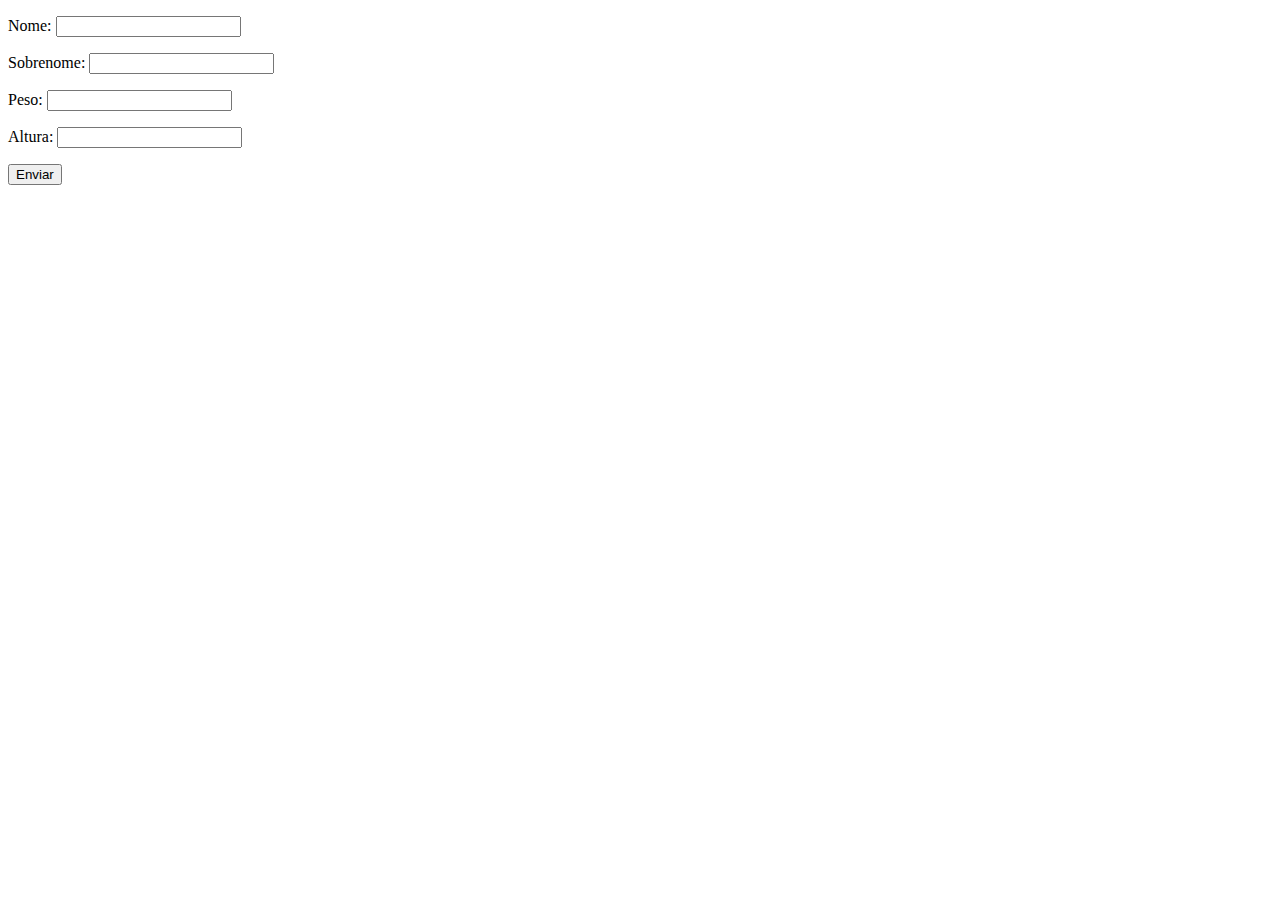
<file: Mód 1/aula 20/index.html>
<!DOCTYPE html>
<html lang="pt-BR">
<head>
    <meta charset="UTF-8">
    <meta http-equiv="X-UA-Compatible" content="IE=edge">
    <meta name="viewport" content="width=device-width, initial-scale=1.0">
    <title>Exercício 20</title>
</head>
<body>
    <form class="form" action="" method="get">
        <p>Nome: <input type="text" class="nome"></p>
        <p>Sobrenome: <input type="text" class="sobrenome"></p>
        <p>Peso: <input type="text" class="peso"></p>
        <p>Altura: <input type="text" class="altura"></p>
        <button>Enviar</button>
    </form>

    <div class="resultado" ></div>
    
    <script src="./script.js"></script>
</body>
</html>
</file>
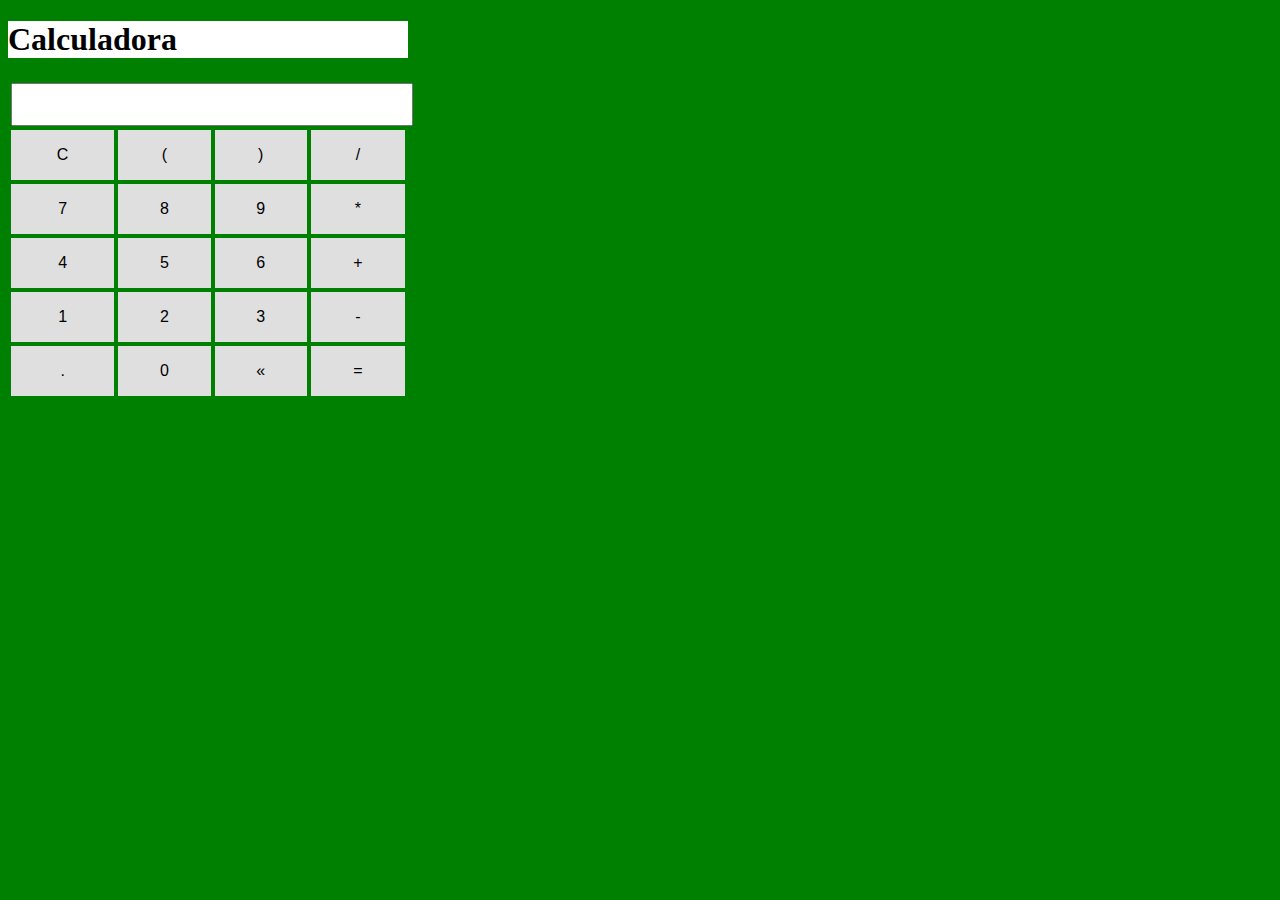
<file: Mód 3/aula 57/index.html>
<!DOCTYPE html>
<html lang="pt-BR">
<head>
    <meta charset="UTF-8">
    <meta http-equiv="X-UA-Compatible" content="IE=edge">
    <meta name="viewport" content="width=device-width, initial-scale=1.0">
    <title>Calculadora</title>
    <link rel="stylesheet" href="./styles.css">
</head>

<body>
    
    <section class="container">
        <h1>Calculadora</h1>

        <table class="calculadora">
            <tr>
                <td colspan="4"><input type="text" class="display"></td>
            </tr>

            <tr>
                <td><button class="btn btn-clear">C</button></td>
                <td><button class="btn btn-num">(</button></td>
                <td><button class="btn btn-num">)</button></td>
                <td><button class="btn btn-num">/</button></td>
            </tr>

            <tr>
                <td><button class="btn btn-num">7</button></td>
                <td><button class="btn btn-num">8</button></td>
                <td><button class="btn btn-num">9</button></td>
                <td><button class="btn btn-num">*</button></td>
            </tr>

            <tr>
                <td><button class="btn btn-num">4</button></td>
                <td><button class="btn btn-num">5</button></td>
                <td><button class="btn btn-num">6</button></td>
                <td><button class="btn btn-num">+</button></td>
            </tr>

            <tr>
                <td><button class="btn btn-num">1</button></td>
                <td><button class="btn btn-num">2</button></td>
                <td><button class="btn btn-num">3</button></td>
                <td><button class="btn btn-num">-</button></td>
            </tr>

            <tr>
                <td><button class="btn btn-num">.</button></td>
                <td><button class="btn btn-num">0</button></td>
                <td><button class="btn btn-del">&laquo;</button></td>
                <td><button class="btn btn-eq">=</button></td>
            </tr>

        </table>

    </section>

    <script src="./index.js"></script>

</body>
</html>
</file>
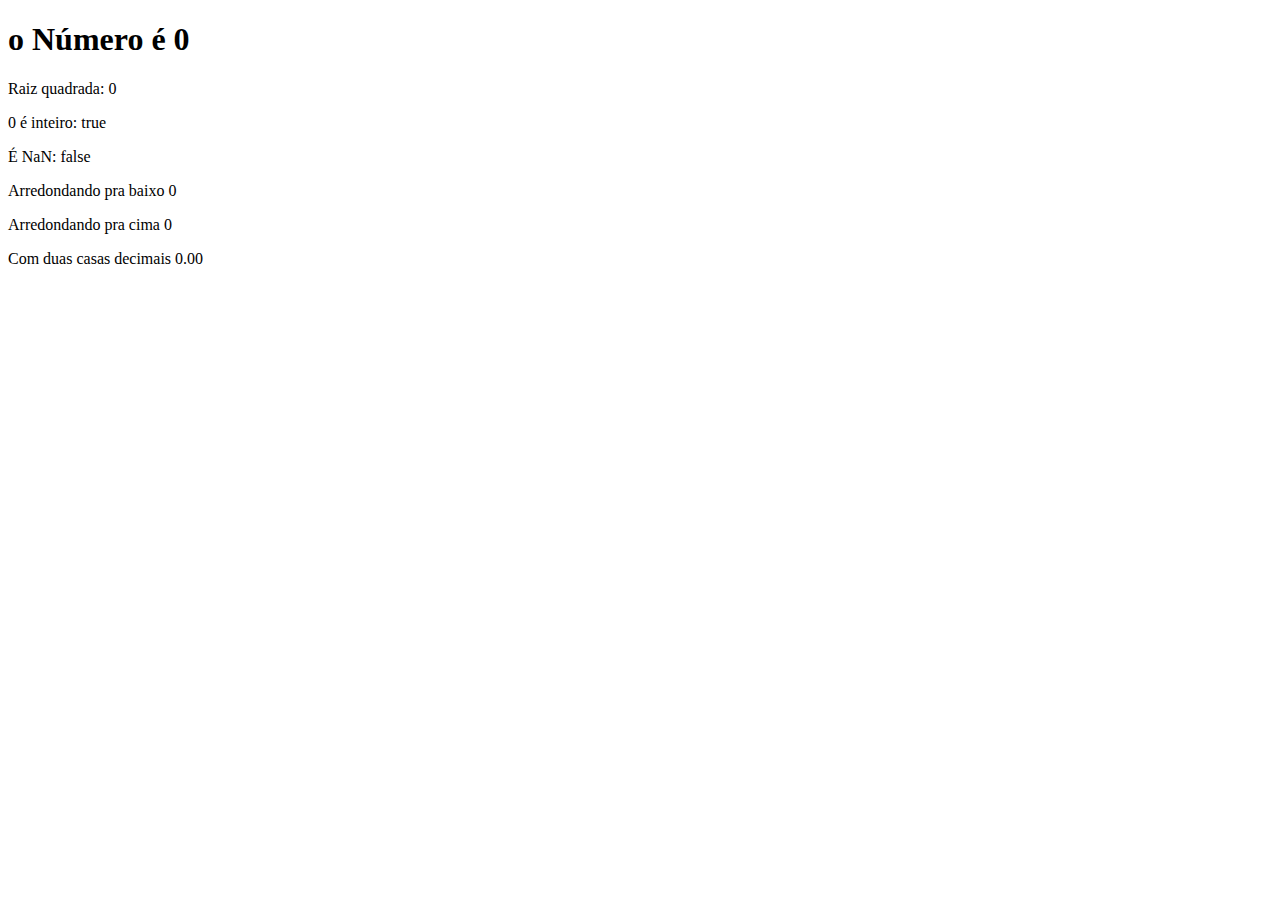
<file: Mód 1/aula 15/ex/index.html>
<!DOCTYPE html>
<html lang="pt-BR">
<head>
    <meta charset="UTF-8">
    <meta http-equiv="X-UA-Compatible" content="IE=edge">
    <meta name="viewport" content="width=device-width, initial-scale=1.0">
    <title>Exercícios</title>
</head>
<body>
    <section>
        <h1>
            o Número é <span id="numero-titulo"></span>
        </h1>
        <div id="texto"></div>
    </section>

    <script src="js/script.js"></script>
</body>
</html>
</file>
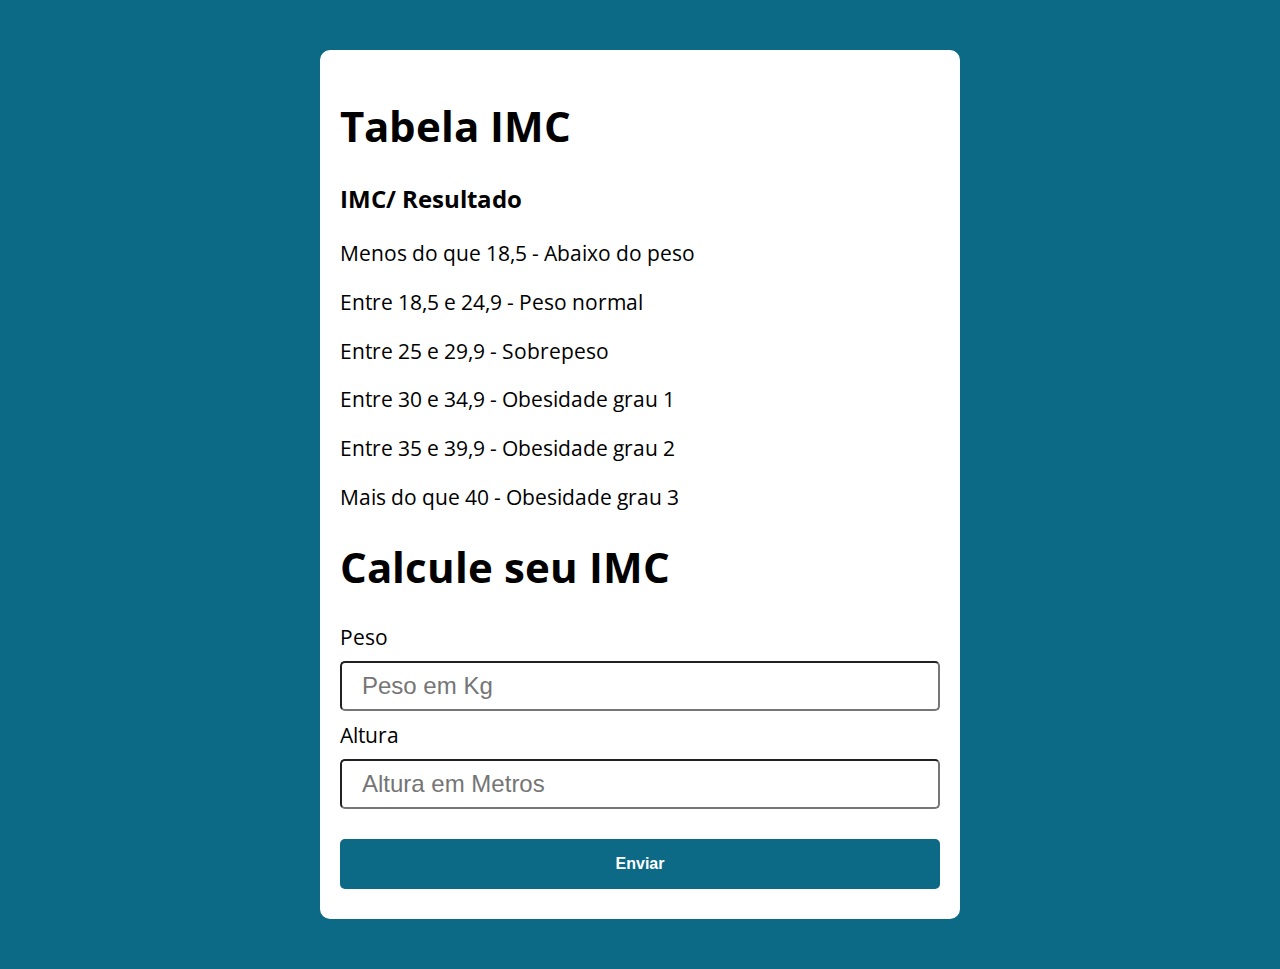
<file: Mód 2/aula 26/modelo/index.html>
<!DOCTYPE html>
<html lang="pt-BR">
<head>
    <meta charset="UTF-8">
    <meta http-equiv="X-UA-Compatible" content="IE=edge">
    <meta name="viewport" content="width=device-width, initial-scale=1.0">
    <title>Modelo</title>
    <link rel="stylesheet" href="./assets/css/style.css">
</head>
<body>
    <section class="container">
        <h1>Tabela IMC</h1>
        <div class="tabela">
            <h3>IMC/ Resultado</h3>
            <p>Menos do que 18,5 - Abaixo do peso</p>
            <p>Entre 18,5 e 24,9 - Peso normal</p>
            <p>Entre 25 e 29,9 - Sobrepeso</p>
            <p>Entre 30 e 34,9 - Obesidade grau 1</p>
            <p>Entre 35 e 39,9 - Obesidade grau 2</p>
            <p>Mais do que 40 - Obesidade grau 3</p>
        </div>

        <h1>Calcule seu IMC</h1>
        
        <form action="" id="formulario">
            <label for="peso">Peso</label>
            <input type="text" id="peso" placeholder="Peso em Kg">

            <label for="altura">Altura</label>
            <input type="text" id="altura" placeholder="Altura em Metros">
            
            <button type="submit">Enviar</button>
        </form>

        <div id="resultado" ></div>
    </section>

    <script src="./assets/js/main.js"></script>
</body>
</html>
</file>
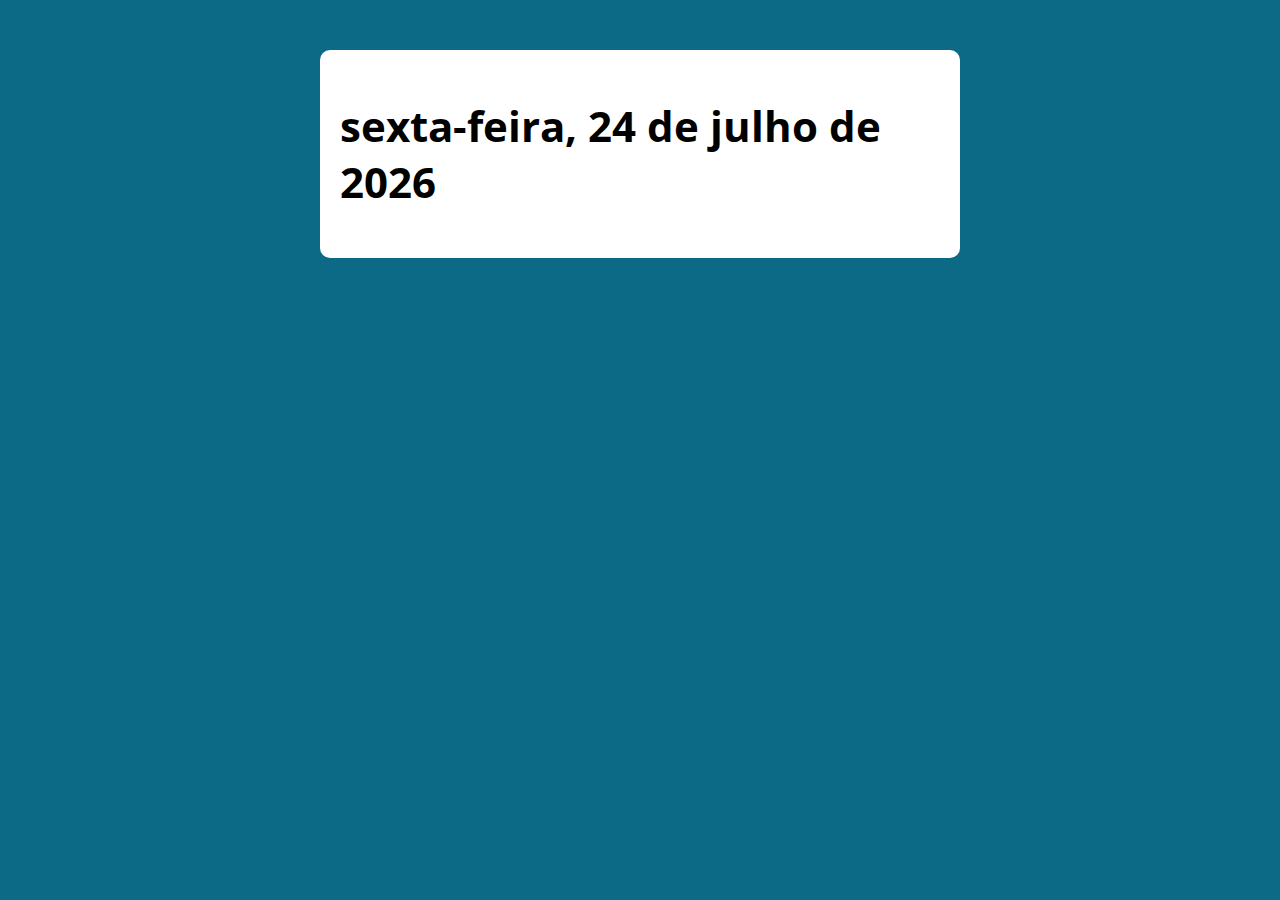
<file: Mód 2/aula 30/modelo/index.html>
<!DOCTYPE html>
<html lang="pt-BR">
<head>
    <meta charset="UTF-8">
    <meta http-equiv="X-UA-Compatible" content="IE=edge">
    <meta name="viewport" content="width=device-width, initial-scale=1.0">
    <title>Modelo</title>
    <link rel="stylesheet" href="./assets/css/style.css">
</head>
<body>
    <section class="container">
        <h1>Lorem ipsum dolor sit amet</h1>
    </section>

    <script src="./assets/js/main.js"></script>
</body>
</html>
</file>
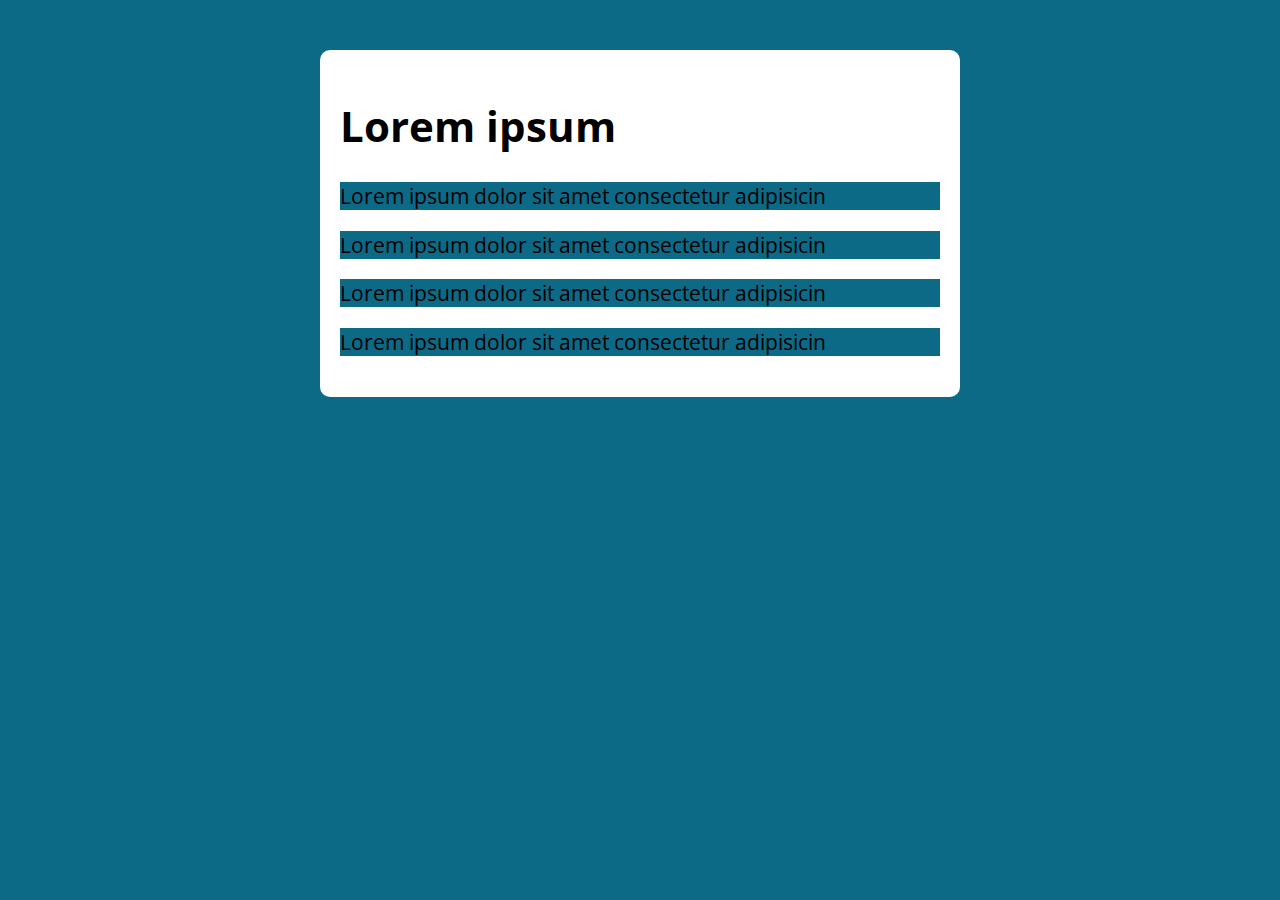
<file: Mód 2/aula 38/modelo/index.html>
<!DOCTYPE html>
<html lang="pt-BR">
<head>
    <meta charset="UTF-8">
    <meta http-equiv="X-UA-Compatible" content="IE=edge">
    <meta name="viewport" content="width=device-width, initial-scale=1.0">
    <title>Modelo</title>
    <link rel="stylesheet" href="./assets/css/style.css">
</head>
<body>
    <section class="container">
        <h1> Lorem ipsum</h1>
        <div class="paragrafos">
            <p>Lorem ipsum dolor sit amet consectetur adipisicin</p>
            <p>Lorem ipsum dolor sit amet consectetur adipisicin</p>
            <p>Lorem ipsum dolor sit amet consectetur adipisicin</p>
            <p>Lorem ipsum dolor sit amet consectetur adipisicin</p>
        </div>
    </section>

    <script src="./assets/js/main.js"></script>
</body>
</html>
</file>
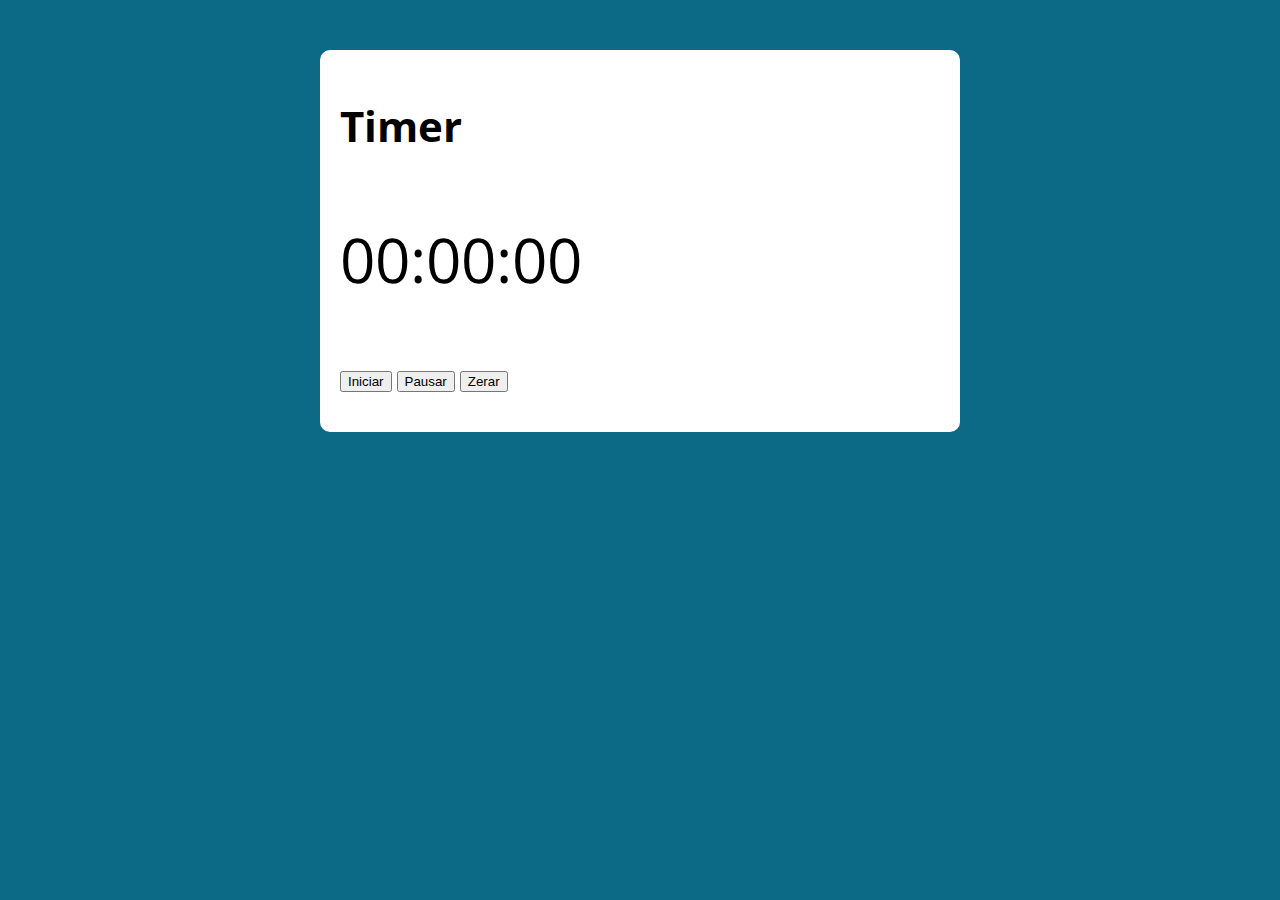
<file: Mód 2/aula 47/modelo/index.html>
<!DOCTYPE html>
<html lang="pt-BR">
<head>
    <meta charset="UTF-8">
    <meta http-equiv="X-UA-Compatible" content="IE=edge">
    <meta name="viewport" content="width=device-width, initial-scale=1.0">
    <title>Modelo</title>
    <link rel="stylesheet" href="./assets/css/style.css">
</head>
<body>
    <section class="container">
        <h1>Timer</h1>
        <p class="relogio">00:00:00</p>
        <p>
            <button class="iniciar">Iniciar</button>
            <button class="pausar">Pausar</button>
            <button class="zerar">Zerar</button>
        </p>
    </section>

    <script src="./assets/js/main.js"></script>
</body>
</html>
</file>
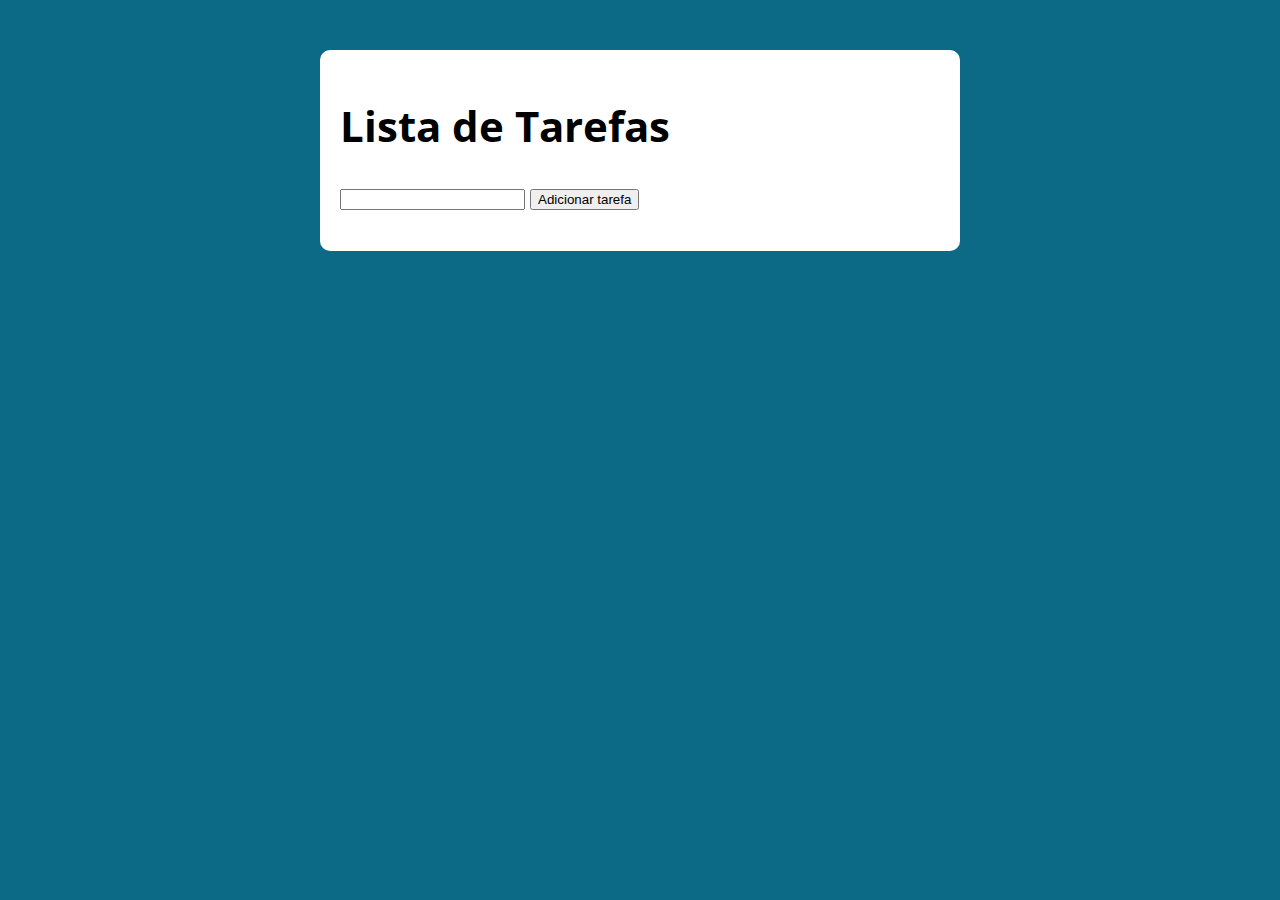
<file: Mód 2/aula 48/modelo/index.html>
<!DOCTYPE html>
<html lang="pt-BR">
<head>
    <meta charset="UTF-8">
    <meta http-equiv="X-UA-Compatible" content="IE=edge">
    <meta name="viewport" content="width=device-width, initial-scale=1.0">
    <title>Modelo</title>
    <link rel="stylesheet" href="./assets/css/style.css">
</head>
<body>
    <section class="container">
        <h1>Lista de Tarefas</h1>
        <p>
            <input type="text" class="input-tarefa">
            <button class="add-tarefa">Adicionar tarefa</button>
        </p>

        <ul class="tarefa"></ul>
    </section>

    <script src="./assets/js/main.js"></script>
</body>
</html>
</file>
<file: Mód 3/aula 57/styles.css>
body {
    background: green;
}

h1 {
    background: white;
    width: 400px

}

.calculadora {
    width: 400px;
}

.display {
    font-size: 2em;
    width: 100%;
    text-align: right;
}

.btn {
    width: 100%;
    height: 50px;
    font-size: 1em;
    border: none;
    background: #dfdfdf;
    cursor: pointer;

}

.btn:hover {
    background: #9e9e9e;
}
</file>
<file: Mód 2/aula 26/modelo/assets/css/style.css>
@import url('https://fonts.googleapis.com/css2?family=Open+Sans:wght@400;700&display=swap');

:root {
    --primary-color: rgb(13, 106, 134);
    --primary-color-dark: rgb(9, 48, 56);
}

* {
    box-sizing: border-box;
    outline: 0;
}

body {
    margin: 0;
    padding: 0;
    background: var(--primary-color);
    font-family: 'Open sans', sans-serif;
    font-size: 1.3em;
    line-heigth: 1.5em;
}

.container {
    max-width: 640px;
    margin: 50px auto;
    background: #fff;
    padding: 20px;
    border-radius: 10px;
}

form input, form label, form button {
    display: block;
    width: 100%;
    margin-bottom: 10px;
    border-radius: 5px;
}

form input {
    font-size: 24px;
    height: 50px;
    padding: 0 20px;
}

form input:focus {
    outline: 1px solid var(--primary-color);
}

form button {
    border: none;
    background: var(--primary-color);
    color: #fff;
    font-size: 16px;
    font-weight: 700;
    height: 50px;
    cursor: pointer;
    margin-top: 30px;
}

form button:hover {
    background: var(--primary-color-dark);
}

.paragrafo-resultado, .bad {
    background: green;
    padding: 10px 20px;
}

.bad {
    background: red;
}
</file>
<file: Mód 2/aula 30/modelo/assets/css/style.css>
@import url('https://fonts.googleapis.com/css2?family=Open+Sans:wght@400;700&display=swap');

:root {
    --primary-color: rgb(13, 106, 134);
    --primary-color-dark: rgb(9, 48, 56);
}

* {
    box-sizing: border-box;
    outline: 0;
}

body {
    margin: 0;
    padding: 0;
    background: var(--primary-color);
    font-family: 'Open sans', sans-serif;
    font-size: 1.3em;
    line-heigth: 1.5em;
}

.container {
    max-width: 640px;
    margin: 50px auto;
    background: #fff;
    padding: 20px;
    border-radius: 10px;
}

form input, form label, form button {
    display: block;
    width: 100%;
    margin-bottom: 10px;
    border-radius: 5px;
}

form input {
    font-size: 24px;
    height: 50px;
    padding: 0 20px;
}

form input:focus {
    outline: 1px solid var(--primary-color);
}

form button {
    border: none;
    background: var(--primary-color);
    color: #fff;
    font-size: 16px;
    font-weight: 700;
    height: 50px;
    cursor: pointer;
    margin-top: 30px;
}

form button:hover {
    background: var(--primary-color-dark);
}
</file>
<file: Mód 2/aula 38/modelo/assets/css/style.css>
@import url('https://fonts.googleapis.com/css2?family=Open+Sans:wght@400;700&display=swap');

:root {
    --primary-color: rgb(13, 106, 134);
    --primary-color-dark: rgb(9, 48, 56);
}

* {
    box-sizing: border-box;
    outline: 0;
}

body {
    margin: 0;
    padding: 0;
    background: var(--primary-color);
    font-family: 'Open sans', sans-serif;
    font-size: 1.3em;
    line-heigth: 1.5em;
}

.container {
    max-width: 640px;
    margin: 50px auto;
    background: #fff;
    padding: 20px;
    border-radius: 10px;
}

form input, form label, form button {
    display: block;
    width: 100%;
    margin-bottom: 10px;
    border-radius: 5px;
}

form input {
    font-size: 24px;
    height: 50px;
    padding: 0 20px;
}

form input:focus {
    outline: 1px solid var(--primary-color);
}

form button {
    border: none;
    background: var(--primary-color);
    color: #fff;
    font-size: 16px;
    font-weight: 700;
    height: 50px;
    cursor: pointer;
    margin-top: 30px;
}

form button:hover {
    background: var(--primary-color-dark);
}
</file>
<file: Mód 2/aula 47/modelo/assets/css/style.css>
@import url('https://fonts.googleapis.com/css2?family=Open+Sans:wght@400;700&display=swap');

:root {
    --primary-color: rgb(13, 106, 134);
    --primary-color-dark: rgb(9, 48, 56);
}

* {
    box-sizing: border-box;
    outline: 0;
}

body {
    margin: 0;
    padding: 0;
    background: var(--primary-color);
    font-family: 'Open sans', sans-serif;
    font-size: 1.3em;
    line-heigth: 1.5em;
}

.container {
    max-width: 640px;
    margin: 50px auto;
    background: #fff;
    padding: 20px;
    border-radius: 10px;
}

form input, form label, form button {
    display: block;
    width: 100%;
    margin-bottom: 10px;
    border-radius: 5px;
}

form input {
    font-size: 24px;
    height: 50px;
    padding: 0 20px;
}

form input:focus {
    outline: 1px solid var(--primary-color);
}

form button {
    border: none;
    background: var(--primary-color);
    color: #fff;
    font-size: 16px;
    font-weight: 700;
    height: 50px;
    cursor: pointer;
    margin-top: 30px;
}

form button:hover {
    background: var(--primary-color-dark);
}

.relogio {
    font-size: 3em;
}

.pausado {
    color: red;
}
</file>
<file: Mód 2/aula 48/modelo/assets/css/style.css>
@import url('https://fonts.googleapis.com/css2?family=Open+Sans:wght@400;700&display=swap');

:root {
    --primary-color: rgb(13, 106, 134);
    --primary-color-dark: rgb(9, 48, 56);
}

* {
    box-sizing: border-box;
    outline: 0;
}

body {
    margin: 0;
    padding: 0;
    background: var(--primary-color);
    font-family: 'Open sans', sans-serif;
    font-size: 1.3em;
    line-heigth: 1.5em;
}

.container {
    max-width: 640px;
    margin: 50px auto;
    background: #fff;
    padding: 20px;
    border-radius: 10px;
}

form input, form label, form button {
    display: block;
    width: 100%;
    margin-bottom: 10px;
    border-radius: 5px;
}

form input {
    font-size: 24px;
    height: 50px;
    padding: 0 20px;
}

form input:focus {
    outline: 1px solid var(--primary-color);
}

form button {
    border: none;
    background: var(--primary-color);
    color: #fff;
    font-size: 16px;
    font-weight: 700;
    height: 50px;
    cursor: pointer;
    margin-top: 30px;
}

form button:hover {
    background: var(--primary-color-dark);
}
</file>
